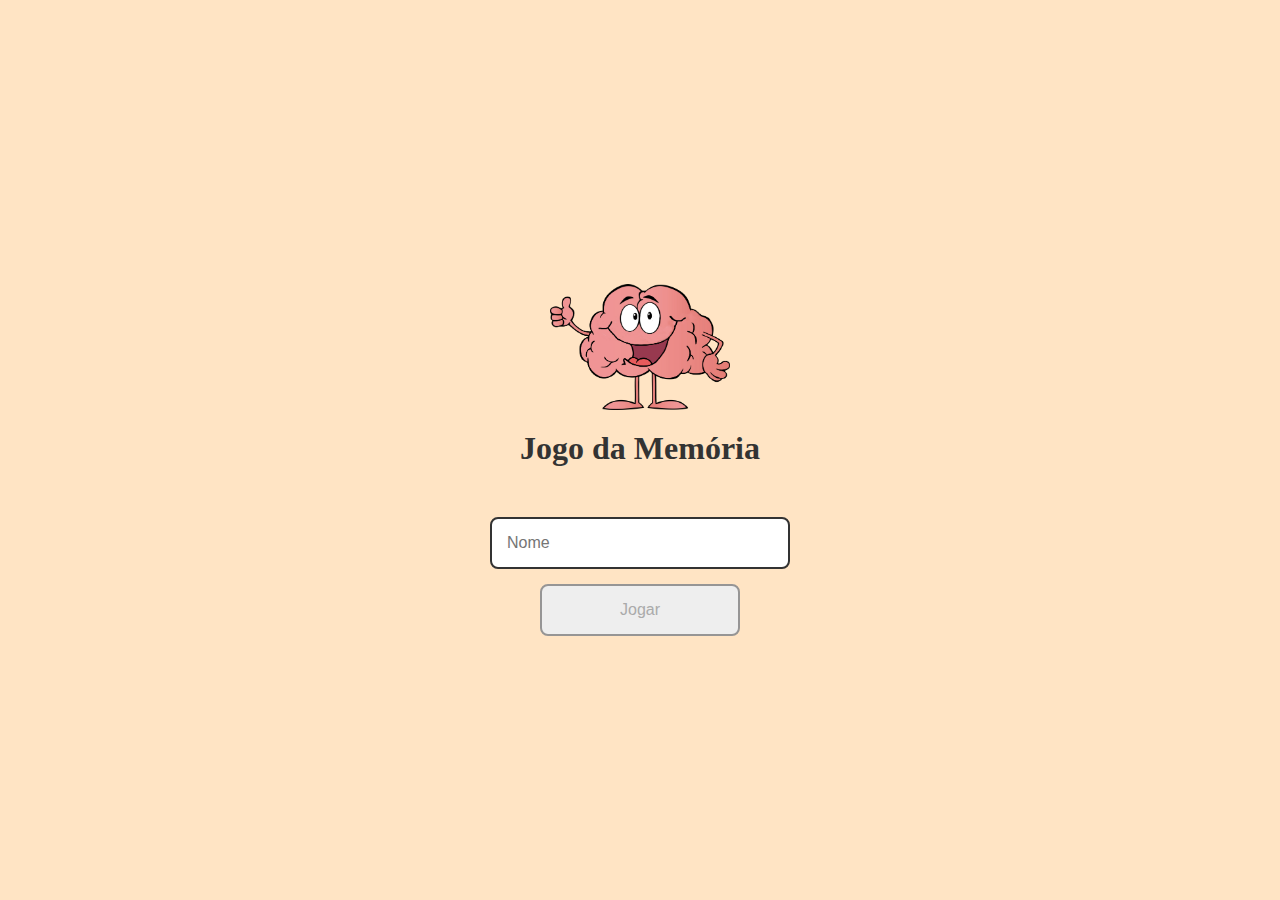
<file: index.html>
<!DOCTYPE html>
<html lang="pt">

    <head>
    <meta charset="UTF-8">
    <meta name="viewport" content="width=device-width, initial-scale=1.0">

    <link rel="stylesheet" href="./src/css/reset.css">
    <link rel="stylesheet" href="./src/css/login.css">

    <script defer src="./src/js/login.js"></script>
    <link rel="shortcut icon" href="./src/assets/imgs/cerebro.png" type="cerebro">
    <title>Jogo da Memória | Login</title>
    </head>

    <body>

    <form class="login-form">

        <div class="login__header">
        <img src="./src/assets/imgs/cerebro.png" alt="cerebro">
        <h1>Jogo da Memória</h1>
        </div>

        <input type="text" placeholder="Nome" class="login__input">
        <button type="submit" class="login__button">Jogar</button>

    </form>

    </body>

</html>
</file>
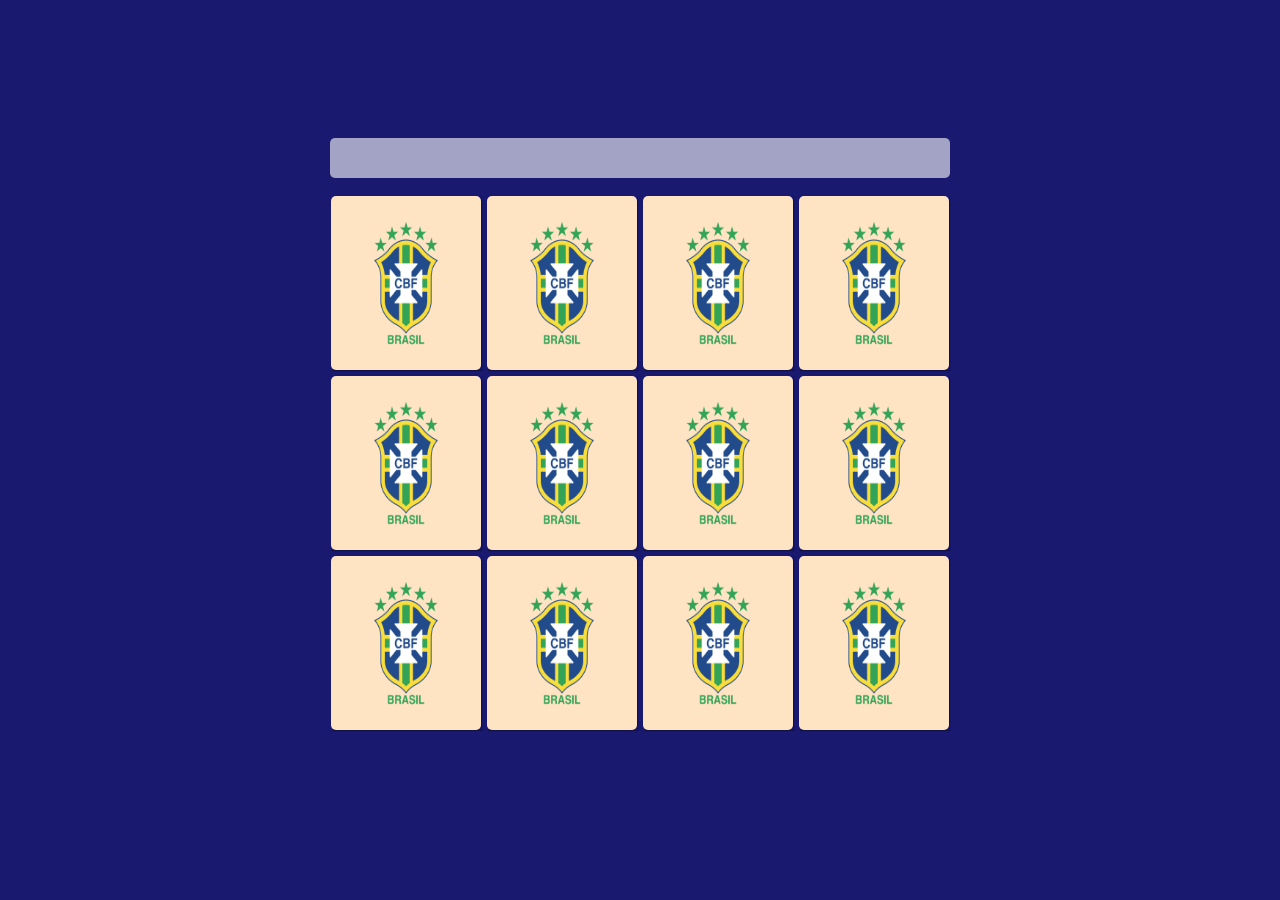
<file: src/pages/facil.html>
<!DOCTYPE html>
<html lang="pt">

    <head>
        <link rel="shortcut icon" href="../assets/imgs/verso/CBF.png" type="CBF">
        <title>Jogo da Memória | Fácil</title>
        <link rel="stylesheet" href="../css/reset.css">
        <link rel="stylesheet" href="../css/jogo.css">
    </head>

    <body>
        <main>
        <header>
            <span class="jogador"></span>
            <!--<span>Tempo: <span class="tempo">00</span></span>-->
        </header>
        
        <section class="jogo">
            <div class="cartao" data-info="corinthians">
                <img src="../assets/imgs/frente/times/corinthians.png" class="frente-cartao" alt="Frente do cartao">
                <img src="../assets/imgs/verso/CBF.png" class="verso-cartao" alt="verso do cartao">
            </div> 
            <div class="cartao" data-info="corinthians">
                <img src="../assets/imgs/frente/times/corinthians.png" class="frente-cartao" alt="Frente do cartao">
                <img src="../assets/imgs/verso/CBF.png" class="verso-cartao" alt="verso do cartao">
            </div>

            <div class="cartao" data-info="botafogo">
                <img src="../assets/imgs/frente/times/botafogo.png" class="frente-cartao" alt="Frente do cartao">
                <img src="../assets/imgs/verso/CBF.png" class="verso-cartao" alt="verso do cartao">
            </div>
            <div class="cartao" data-info="botafogo">
                <img src="../assets/imgs/frente/times/botafogo.png" class="frente-cartao" alt="Frente do cartao">
                <img src="../assets/imgs/verso/CBF.png" class="verso-cartao" alt="verso do cartao">
            </div>

            <div class="cartao" data-info="gremio">
                <img src="../assets/imgs/frente/times/gremio.png" class="frente-cartao" alt="Frente do cartao">
                <img src="../assets/imgs/verso/CBF.png" class="verso-cartao" alt="verso do cartao">
            </div>
            <div class="cartao" data-info="gremio">
                <img src="../assets/imgs/frente/times/gremio.png" class="frente-cartao" alt="Frente do cartao">
                <img src="../assets/imgs/verso/CBF.png" class="verso-cartao" alt="verso do cartao">
            </div>

            <div class="cartao" data-info="palmeiras">
                <img src="../assets/imgs/frente/times/palmeiras.png" class="frente-cartao" alt="Frente do cartao">
                <img src="../assets/imgs/verso/CBF.png" class="verso-cartao" alt="verso do cartao">
            </div>
            <div class="cartao" data-info="palmeiras">
                <img src="../assets/imgs/frente/times/palmeiras.png" class="frente-cartao" alt="Frente do cartao">
                <img src="../assets/imgs/verso/CBF.png" class="verso-cartao" alt="verso do cartao">
            </div>

            <div class="cartao" data-info="santos">
                <img src="../assets/imgs/frente/times/santos.png" class="frente-cartao" alt="Frente do cartao">
                <img src="../assets/imgs/verso/CBF.png" class="verso-cartao" alt="verso do cartao">
            </div>
            <div class="cartao" data-info="santos">
                <img src="../assets/imgs/frente/times/santos.png" class="frente-cartao" alt="Frente do cartao">
                <img src="../assets/imgs/verso/CBF.png" class="verso-cartao" alt="verso do cartao">
            </div>

            <div class="cartao" data-info="sao-paulo">
                <img src="../assets/imgs/frente/times/sao-paulo.webp" class="frente-cartao" alt="Frente do cartao">
                <img src="../assets/imgs/verso/CBF.png" class="verso-cartao" alt="verso do cartao">
            </div>
            <div class="cartao" data-info="sao-paulo">
                <img src="../assets/imgs/frente/times/sao-paulo.webp" class="frente-cartao" alt="Frente do cartao">
                <img src="../assets/imgs/verso/CBF.png" class="verso-cartao" alt="verso do cartao">
            </div> 
        </section>
        
        </main>
        <script src="../js/jogo.js"></script>
    </body>
</html>
</file>
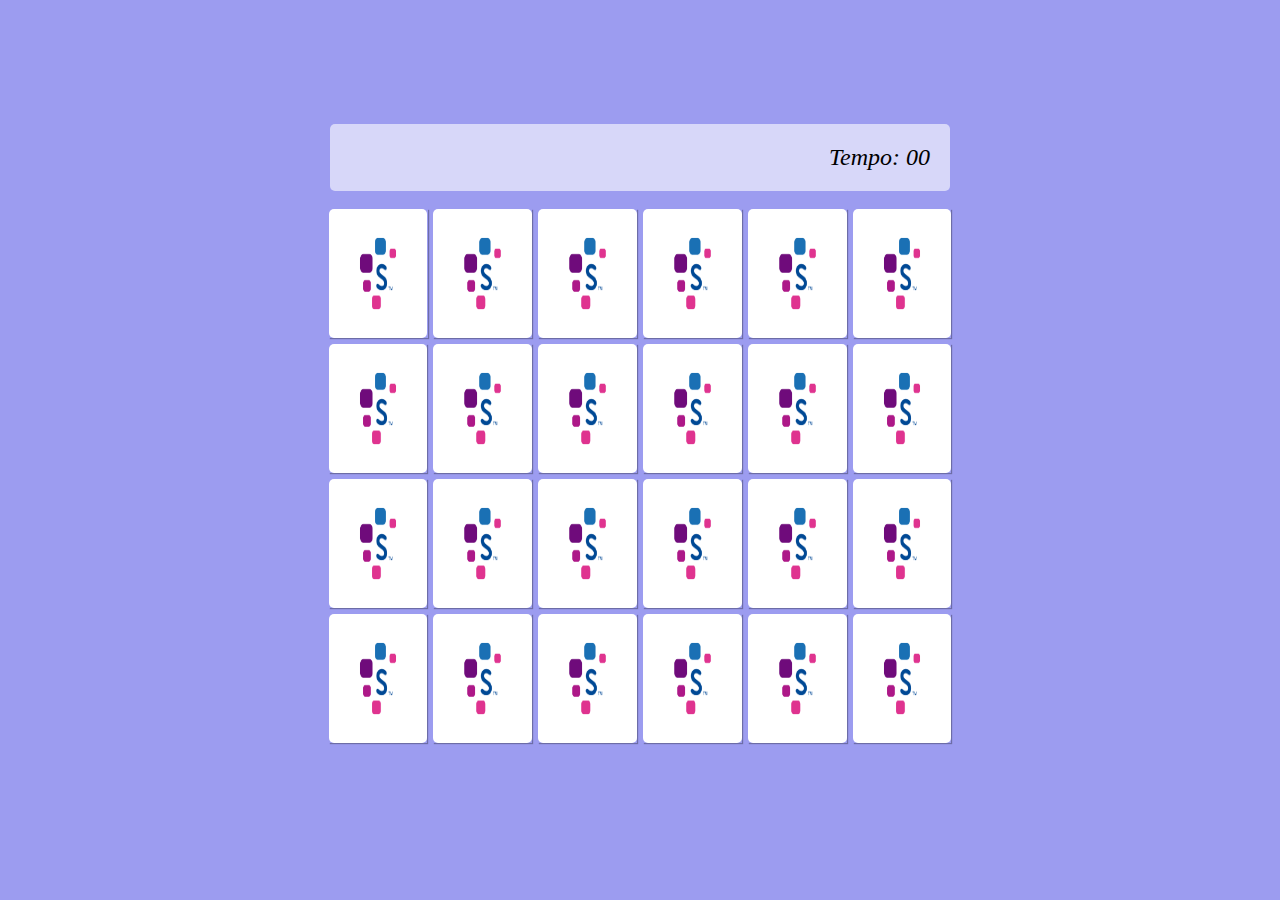
<file: src/pages/medio.html>
<!DOCTYPE html>
<html lang="pt">

    <head>
        <title>Jogo da Memória | Médio</title>
        <link rel="stylesheet" href="../css/reset.css">
        <link rel="stylesheet" href="../css/jogo-medio.css">
    </head>

    <body>
        <main>
        <header>
            <span class="jogador"></span>
            <span>Tempo: <span class="tempo">00</span></span>
        </header>
        
        <section class="jogo">
            <div class="cartao" data-info="auditiva-azul">
                <img src="../assets/imgs/frente/deficiencia/auditiva-azul.png" class="frente-cartao" alt="Frente do cartao">
                <img src="../assets/imgs/verso/serasa.png" class="verso-cartao" alt="verso do cartao">
            </div> 
            <div class="cartao" data-info="auditiva-azul">
                <img src="../assets/imgs/frente/deficiencia/auditiva-azul.png" class="frente-cartao" alt="Frente do cartao">
                <img src="../assets/imgs/verso/serasa.png" class="verso-cartao" alt="verso do cartao">
            </div> 

            <div class="cartao" data-info="auditiva-diagonal">
                <img src="../assets/imgs/frente/deficiencia/auditiva-diagonal.png" class="frente-cartao" alt="Frente do cartao">
                <img src="../assets/imgs/verso/serasa.png" class="verso-cartao" alt="verso do cartao">
            </div>
            <div class="cartao" data-info="auditiva-diagonal">
                <img src="../assets/imgs/frente/deficiencia/auditiva-diagonal.png" class="frente-cartao" alt="Frente do cartao">
                <img src="../assets/imgs/verso/serasa.png" class="verso-cartao" alt="verso do cartao">
            </div>

            <div class="cartao" data-info="auditiva-ondas">
                <img src="../assets/imgs/frente/deficiencia/auditiva-ondas.png" class="frente-cartao" alt="Frente do cartao">
                <img src="../assets/imgs/verso/serasa.png" class="verso-cartao" alt="verso do cartao">
            </div>
            <div class="cartao" data-info="auditiva-ondas">
                <img src="../assets/imgs/frente/deficiencia/auditiva-ondas.png" class="frente-cartao" alt="Frente do cartao">
                <img src="../assets/imgs/verso/serasa.png" class="verso-cartao" alt="verso do cartao">
            </div>

            <div class="cartao" data-info="autismo-coracao">
                <img src="../assets/imgs/frente/deficiencia/autismo-coracao.png" class="frente-cartao" alt="Frente do cartao">
                <img src="../assets/imgs/verso/serasa.png" class="verso-cartao" alt="verso do cartao">
            </div>
            <div class="cartao" data-info="autismo-coracao">
                <img src="../assets/imgs/frente/deficiencia/autismo-coracao.png" class="frente-cartao" alt="Frente do cartao">
                <img src="../assets/imgs/verso/serasa.png" class="verso-cartao" alt="verso do cartao">
            </div>

            <div class="cartao" data-info="autismo-horizontal">
                <img src="../assets/imgs/frente/deficiencia/autismo-horizontal.png" class="frente-cartao" alt="Frente do cartao">
                <img src="../assets/imgs/verso/serasa.png" class="verso-cartao" alt="verso do cartao">
            </div>
            <div class="cartao" data-info="autismo-horizontal">
                <img src="../assets/imgs/frente/deficiencia/autismo-horizontal.png" class="frente-cartao" alt="Frente do cartao">
                <img src="../assets/imgs/verso/serasa.png" class="verso-cartao" alt="verso do cartao">
            </div>

            <div class="cartao" data-info="cadeira-azul-rosa">
                <img src="../assets/imgs/frente/deficiencia/cadeira-azul-rosa.png" class="frente-cartao" alt="Frente do cartao">
                <img src="../assets/imgs/verso/serasa.png" class="verso-cartao" alt="verso do cartao">
            </div>
            <div class="cartao" data-info="cadeira-azul-rosa">
                <img src="../assets/imgs/frente/deficiencia/cadeira-azul-rosa.png" class="frente-cartao" alt="Frente do cartao">
                <img src="../assets/imgs/verso/serasa.png" class="verso-cartao" alt="verso do cartao">
            </div>

            <div class="cartao" data-info="cadeira-colorida">
                <img src="../assets/imgs/frente/deficiencia/cadeira-colorida.png" class="frente-cartao" alt="Frente do cartao">
                <img src="../assets/imgs/verso/serasa.png" class="verso-cartao" alt="verso do cartao">
            </div> 
            <div class="cartao" data-info="cadeira-colorida">
                <img src="../assets/imgs/frente/deficiencia/cadeira-colorida.png" class="frente-cartao" alt="Frente do cartao">
                <img src="../assets/imgs/verso/serasa.png" class="verso-cartao" alt="verso do cartao">
            </div> 

            <div class="cartao" data-info="cadeira-preta">
                <img src="../assets/imgs/frente/deficiencia/cadeira-preta.png" class="frente-cartao" alt="Frente do cartao">
                <img src="../assets/imgs/verso/serasa.png" class="verso-cartao" alt="verso do cartao">
            </div>
            <div class="cartao" data-info="cadeira-preta">
                <img src="../assets/imgs/frente/deficiencia/cadeira-preta.png" class="frente-cartao" alt="Frente do cartao">
                <img src="../assets/imgs/verso/serasa.png" class="verso-cartao" alt="verso do cartao">
            </div>

            <div class="cartao" data-info="segurando-cadeira-roxo-laranja">
                <img src="../assets/imgs/frente/deficiencia/segurando-cadeira-roxo-laranja.png" class="frente-cartao" alt="Frente do cartao">
                <img src="../assets/imgs/verso/serasa.png" class="verso-cartao" alt="verso do cartao">
            </div>
            <div class="cartao" data-info="segurando-cadeira-roxo-laranja">
                <img src="../assets/imgs/frente/deficiencia/segurando-cadeira-roxo-laranja.png" class="frente-cartao" alt="Frente do cartao">
                <img src="../assets/imgs/verso/serasa.png" class="verso-cartao" alt="verso do cartao">
            </div>

            <div class="cartao" data-info="visual-corte-externo">
                <img src="../assets/imgs/frente/deficiencia/visual-corte-externo.png" class="frente-cartao" alt="Frente do cartao">
                <img src="../assets/imgs/verso/serasa.png" class="verso-cartao" alt="verso do cartao">
            </div>
            <div class="cartao" data-info="visual-corte-externo">
                <img src="../assets/imgs/frente/deficiencia/visual-corte-externo.png" class="frente-cartao" alt="Frente do cartao">
                <img src="../assets/imgs/verso/serasa.png" class="verso-cartao" alt="verso do cartao">
            </div>

            <div class="cartao" data-info="visual-corte-interno">
                <img src="../assets/imgs/frente/deficiencia/visual-corte-interno.png" class="frente-cartao" alt="Frente do cartao">
                <img src="../assets/imgs/verso/serasa.png" class="verso-cartao" alt="verso do cartao">
            </div>
            <div class="cartao" data-info="visual-corte-interno">
                <img src="../assets/imgs/frente/deficiencia/visual-corte-interno.png" class="frente-cartao" alt="Frente do cartao">
                <img src="../assets/imgs/verso/serasa.png" class="verso-cartao" alt="verso do cartao">
            </div>

            <div class="cartao" data-info="visual-homem-laranja">
                <img src="../assets/imgs/frente/deficiencia/visual-homem-laranja.png" class="frente-cartao" alt="Frente do cartao">
                <img src="../assets/imgs/verso/serasa.png" class="verso-cartao" alt="verso do cartao">
            </div>
            <div class="cartao" data-info="visual-homem-laranja">
                <img src="../assets/imgs/frente/deficiencia/visual-homem-laranja.png" class="frente-cartao" alt="Frente do cartao">
                <img src="../assets/imgs/verso/serasa.png" class="verso-cartao" alt="verso do cartao">
            </div>
        </section>
        </main>

        <script src="../js/jogo.js"></script>
    </body>
</html>
</file>
<file: src/css/login.css>
.login-form {
    align-items: center;
    display: flex;
    flex-direction: column;
    height: 100vh;
    justify-content: center;
    background-color: bisque;
  }
  
  .login__header {
    align-items: center;
    display: flex;
    flex-direction: column;
    justify-content: center;
    margin-bottom: 50px;
  }
  
  .login__header img {
    width: 220px;
    padding: 20px;
  }
  
  
  
  .login__header h1 {
    color: #333;
    font-size: 2em;

  }
  
  .login__input {
    border: 2px solid #333;
    border-radius: 8px;
    color: #333;
    font-size: 1em;
    margin-bottom: 15px;
    max-width: 300px;
    outline: none;
    padding: 15px;
    width: 100%;
  }
  
  .login__button {
    background-color: darkblue;
    border: 3px solid #333;
    border-radius: 8px;
    color: bisque;
    cursor: pointer;
    font-size: 1em;
    max-width: 200px;
    padding: 15px;
    width: 100%;
  }
  
  .login__button:disabled {
    background-color: #eee;
    border: 2px solid #969595;
    color: #aaa;
    cursor: auto;
  }
</file>
<file: src/css/jogo.css>
*{
    padding: 0;
    margin: 0;
    box-sizing: border-box;
}

main{
    display: flex;
    flex-direction: column;
    width: 100%;
    background-color: midnightblue;
    background-size: cover;
    min-height: 100vh;
    align-items: center;
    justify-content: center;
    padding: 20px 20px 50px;
}

header{
    display: flex;
    align-items: center;
    justify-content: space-between;
    background-color: rgba(255, 255, 255, 0.6);
    font-style: oblique;
    font-size: 1.5em;
    width: 620px;
    max-width: 800px;
    padding: 20px;
    margin: 0 0 15px;
    border-radius: 5px;
}

.jogo{
    width: 640px;
    max-width: 800px;
    height: 540px;
    display: flex;
    flex-wrap: wrap;
    margin: 0 auto;
    justify-content: center;
    perspective: 1000px;
    
}

.cartao{
    width: calc(25% - 10px);
    height: calc(33,3333% - 10px);
    margin: 3px;
    position: relative;
    box-shadow: 1px 1px 1px rgba(0, 0, 0, 0.3);
    transform: scale(1);
    transform-style: preserve-3d;
    transition: transform 0.5s;

}

.cartao:hover{
    transform: scale(0.98); 
}

.cartao:active{
    transform: scale(0.96);
    transition: transform .2s;

}

.desabilitar-cartao{
    filter: saturate(0);
    opacity: 0.5;

}

.cartao.virado{
    transform: rotateY(180deg);

}

.frente-cartao, .verso-cartao{
    width: 100%;
    height: 100%;
    padding: 20px;
    position: absolute;
    border-radius: 5px;
    background-color: bisque;
    backface-visibility: hidden;

}

.frente-cartao{
    transform: rotateY(180deg);

}
</file>
<file: src/css/jogo-medio.css>
*{
    padding: 0;
    margin: 0;
    box-sizing: border-box;
}

main{
    display: flex;
    flex-direction: column;
    width: 100%;
    background-color: rgb(156, 156, 240);
    background-size: cover;
    min-height: 100vh;
    align-items: center;
    justify-content: center;
    padding: 20px 20px 50px;
}

header{
    display: flex;
    align-items: center;
    justify-content: space-between;
    background-color: rgba(255, 255, 255, 0.6);
    font-style: oblique;
    font-size: 1.5em;
    width: 620px;
    max-width: 800px;
    padding: 20px;
    margin: 0 0 15px;
    border-radius: 5px;
}

.jogo{
    width: 640px;
    max-width: 800px;
    height: 540px;
    display: flex;
    flex-wrap: wrap;
    margin: 0 auto;
    justify-content: center;
    perspective: 1000px;
    
}

.cartao{
    width: calc(17% - 10px);
    height: calc(16,6666% - 10px);
    margin: 3px;
    position: relative;
    box-shadow: 1px 1px 1px rgba(0, 0, 0, 0.3);
    transform: scale(1);
    transform-style: preserve-3d;
    transition: transform 0.5s;

}

.cartao:hover{
    transform: scale(0.98); 
}

.cartao:active{
    transform: scale(0.96);
    transition: transform .2s;

}

.desabilitar-cartao{
    filter: saturate(0);
    opacity: 0.5;

}

.cartao.virado{
    transform: rotateY(180deg);

}

.frente-cartao, .verso-cartao{
    width: 100%;
    height: 100%;
    padding: 20px;
    position: absolute;
    border-radius: 5px;
    background-color: white;
    backface-visibility: hidden;

}

.frente-cartao{
    transform: rotateY(180deg);

}
</file>
